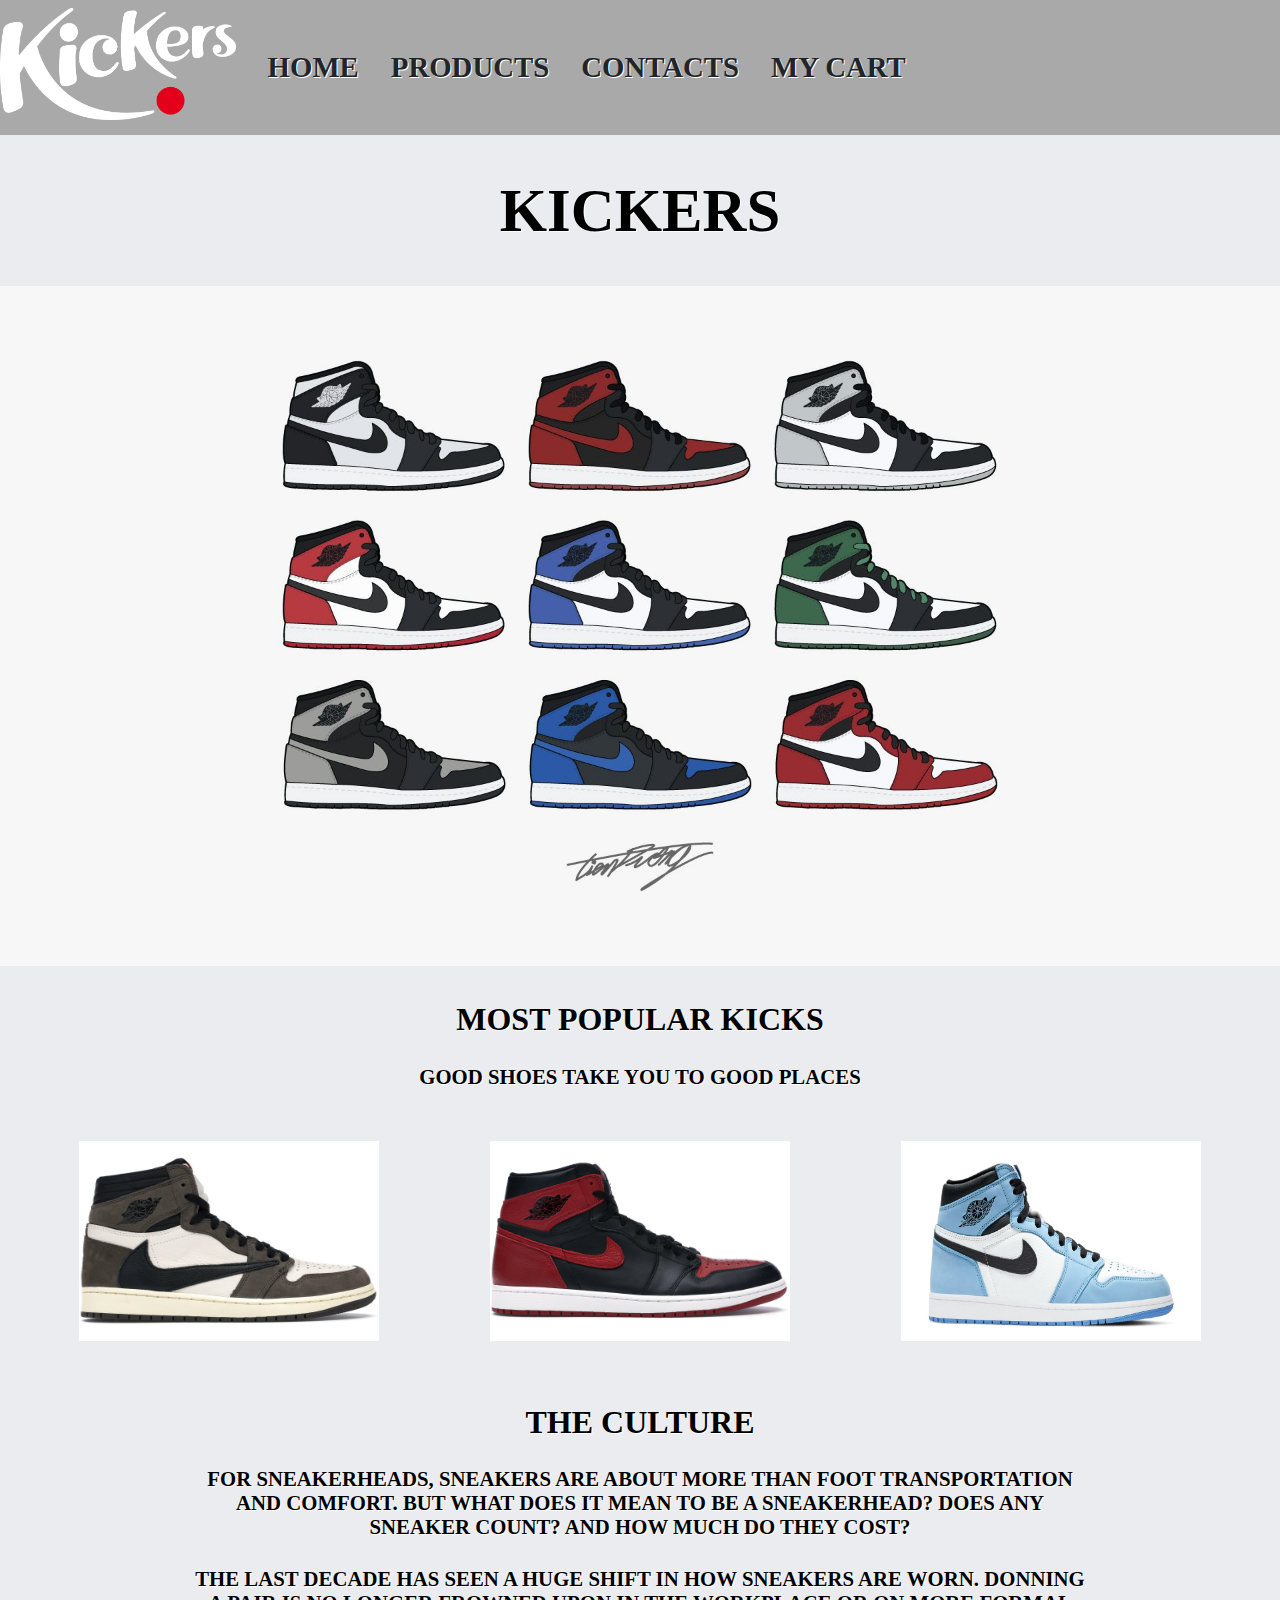
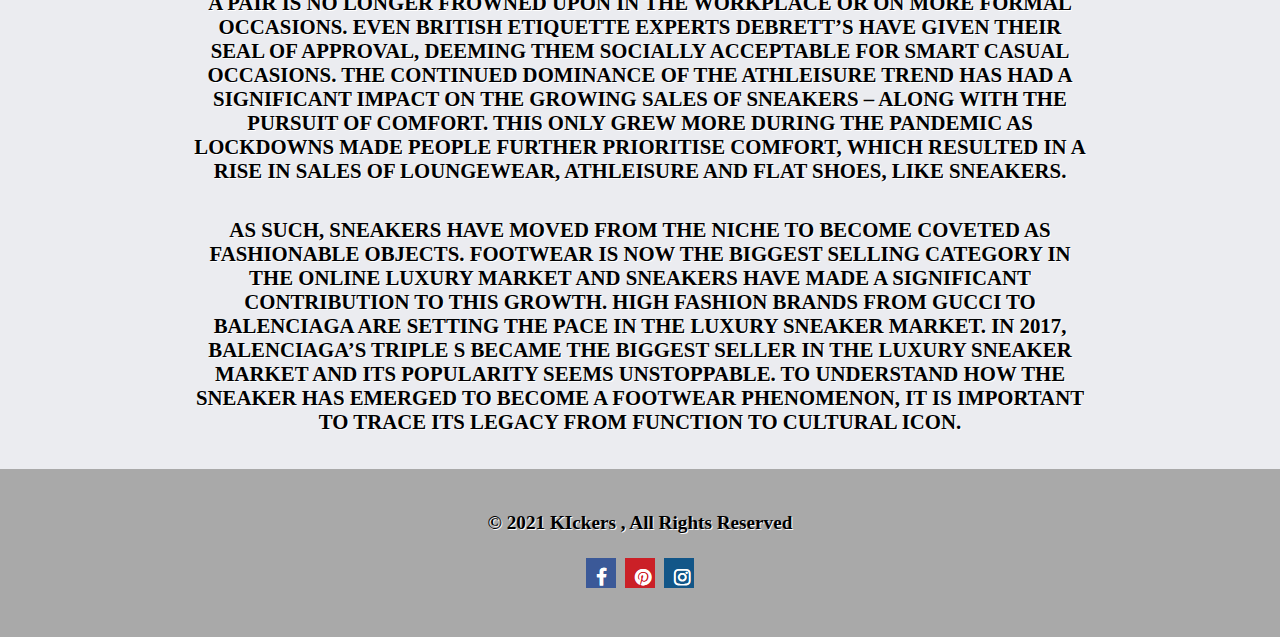
<file: index.html>
<!DOCTYPE html>
<html lang="en">
<head>
    <meta charset="UTF-8">
    <meta http-equiv="X-UA-Compatible" content="IE=edge">
    <meta name="viewport" content="width=device-width, initial-scale=1.0">
    <title>Document</title>
    <link rel="stylesheet" href="style.css"/>
</head>
<body>
    <nav class="navigation">
      <a href="index.html"><img src="assets/images/kickerlogo.png" alt="kicker logo"/></a>
      <a href="index.html">HOME</a>
      <a href="products.html">PRODUCTS</a>
      <a href="contacts.html">CONTACTS</a>
      <a href="Cart.html">MY CART</a>
    </nav>

    <header class="hero-header">
        <div>
          <h1>Kickers</h1>
        </div>
        <div>
          <img src="assets/images/background.jpeg" alt="sneakerhero"/>
        </div>
    </header>

    <h2 class="indexh2">Most Popular Kicks</h2>
    <h3 class="indexh3">Good shoes take you to good places</h3>
    <div class="indexcontainer">
        <div class="resourcesimages"><img src="assets/images/jordan11.webp" alt="resourcesimage1"></div>
        <div class="resourcesimages"><img src="assets/images/jordan12.webp" alt="resourcesimage1"></div>
        <div class="resourcesimages"><img src="assets/images/jordan2.jpeg" alt="resourcesimage1"></div>
    </div>

    <section>
        <h2 class="indexh2">The culture</h2>
        <h3 class="index-h3">For Sneakerheads, sneakers are about more than foot transportation and comfort. But what does it mean to be a Sneakerhead? Does any sneaker count? And how much do they cost?</h3>
        <h4 class="indexh4">The last decade has seen a huge shift in how sneakers are worn. Donning a pair is no longer frowned upon in the workplace or on more formal occasions. Even British etiquette experts Debrett’s have given their seal of approval, deeming them socially acceptable for smart casual occasions. The continued dominance of the athleisure trend has had a significant impact on the growing sales of sneakers – along with the pursuit of comfort. This only grew more during the pandemic as lockdowns made people further prioritise comfort, which resulted in a rise in sales of loungewear, athleisure and flat shoes, like sneakers.</h4>
        <h5 class="indexh5">As such, sneakers have moved from the niche to become coveted as fashionable objects. Footwear is now the biggest selling category in the online luxury market and sneakers have made a significant contribution to this growth. High fashion brands from Gucci to Balenciaga are setting the pace in the luxury sneaker market. In 2017, Balenciaga’s Triple S became the biggest seller in the luxury sneaker market and its popularity seems unstoppable. To understand how the sneaker has emerged to become a footwear phenomenon, it is important to trace its legacy from function to cultural icon.</h5>
        

    </section>

    <footer>
        <link rel="stylesheet" href="https://cdnjs.cloudflare.com/ajax/libs/font-awesome/4.7.0/css/font-awesome.min.css">
        <p><b>&copy; 2021 KIckers , All Rights Reserved</b></p>
        <a href="#" class="fa fa-facebook" aria-label="facebook"></a>
        <a href="#" class="fa fa-pinterest" aria-label="pinterest"></a>
        <a href="#" class="fa fa-instagram" aria-label="instagram"></a>
    </footer>
    
</body>
</html>
</file>
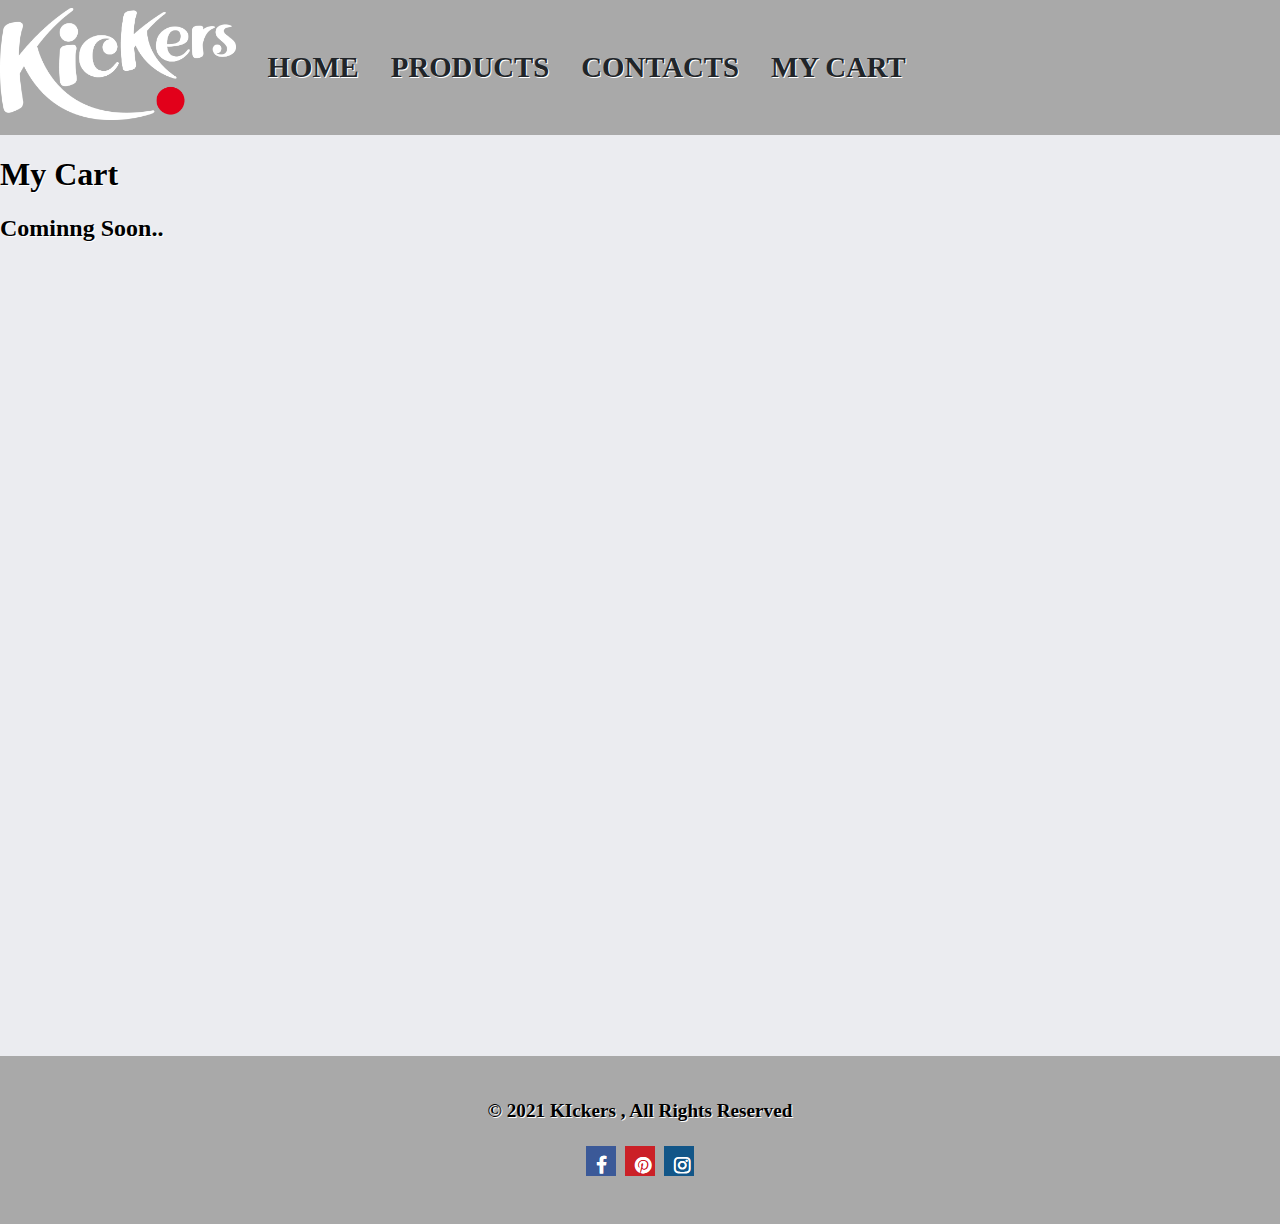
<file: cart.html>
<!DOCTYPE html>
<html lang="en">
<head>
    <meta charset="UTF-8">
    <meta http-equiv="X-UA-Compatible" content="IE=edge">
    <meta name="viewport" content="width=device-width, initial-scale=1.0">
    <title>Document</title>
    <link rel="stylesheet" href="style.css"/>
</head>
<body>
    <nav class="navigation">
        <a href="index.html"><img src="kickerlogo.png" alt="kicker logo"/></a>
        <a href="index.html">HOME</a>
        <a href="products.html">PRODUCTS</a>
        <a href="contacts.html">CONTACTS</a>
        <a href="Cart.html">MY CART</a>
      </nav>
    <div class="carttext">
        <header>
            <h1>My Cart</h1>
        </header>

        <article>
            <h2>
                Cominng Soon..
            </h2>
        </article>
    </div>    


    <footer>
        <link rel="stylesheet" href="https://cdnjs.cloudflare.com/ajax/libs/font-awesome/4.7.0/css/font-awesome.min.css">
        <p><b>&copy; 2021 KIckers , All Rights Reserved</b></p>
        <a href="#" class="fa fa-facebook" aria-label="facebook"></a>
        <a href="#" class="fa fa-pinterest" aria-label="pinterest"></a>
        <a href="#" class="fa fa-instagram" aria-label="instagram"></a>
    </footer>
</body>
</html>
</file>
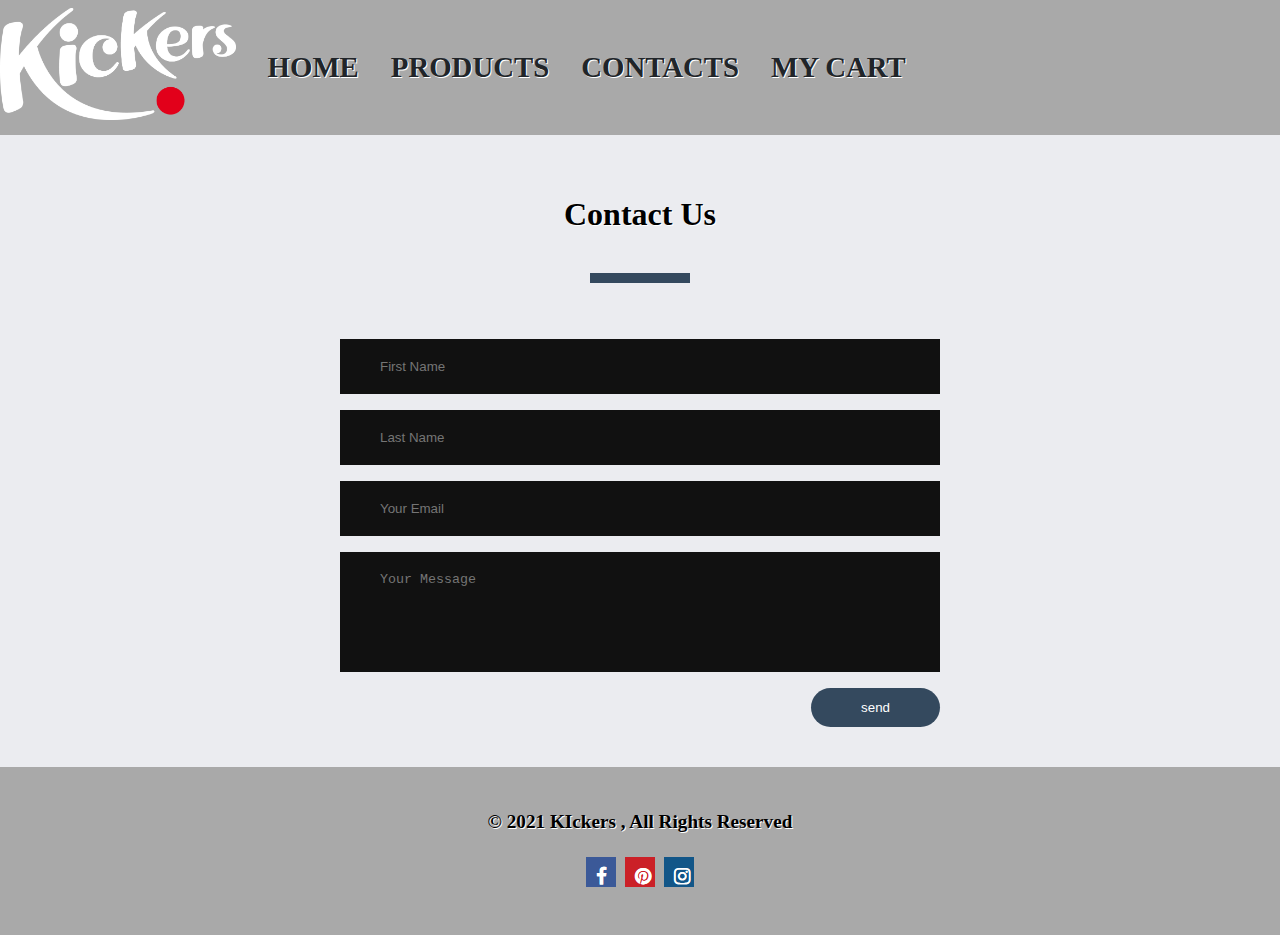
<file: contacts.html>
<!DOCTYPE html>
<html lang="en">
<head>
    <meta charset="UTF-8">
    <meta http-equiv="X-UA-Compatible" content="IE=edge">
    <meta name="viewport" content="width=device-width, initial-scale=1.0">
    <title>Document</title>
    <link rel="stylesheet" href="style.css"/>
</head>
<body>
    <nav class="navigation">
        <a href="index.html"><img src="assets/images/kickerlogo.png" alt="kicker logo"/></a>
        <a href="index.html">HOME</a>
        <a href="products.html">PRODUCTS</a>
        <a href="contacts.html">CONTACTS</a>
        <a href="Cart.html">MY CART</a>
      </nav>
      
      <div class="contact-section">
  
        <h1>Contact Us</h1>
         <div class="border"></div>
        <form class="contact-form" action="index.html" method="post">
          <input type="text" class="contact-form-text" placeholder="First Name">
          <input type="text" class="contact-form-text" placeholder="Last Name">
          <input type="email" class="contact-form-text" placeholder="Your Email">
          <textarea class="contact-form-text" placeholder="Your Message"></textarea>
        <input type="submit" class="contact-form-btn" value="send">
        </form>
      </div>

<footer>
    <link rel="stylesheet" href="https://cdnjs.cloudflare.com/ajax/libs/font-awesome/4.7.0/css/font-awesome.min.css">
    <p><b>&copy; 2021 KIckers , All Rights Reserved</b></p>
    <a href="#" class="fa fa-facebook" aria-label="facebook"></a>
    <a href="#" class="fa fa-pinterest" aria-label="pinterest"></a>
    <a href="#" class="fa fa-instagram" aria-label="instagram"></a>
</footer>
    
</body>
</html>
</file>
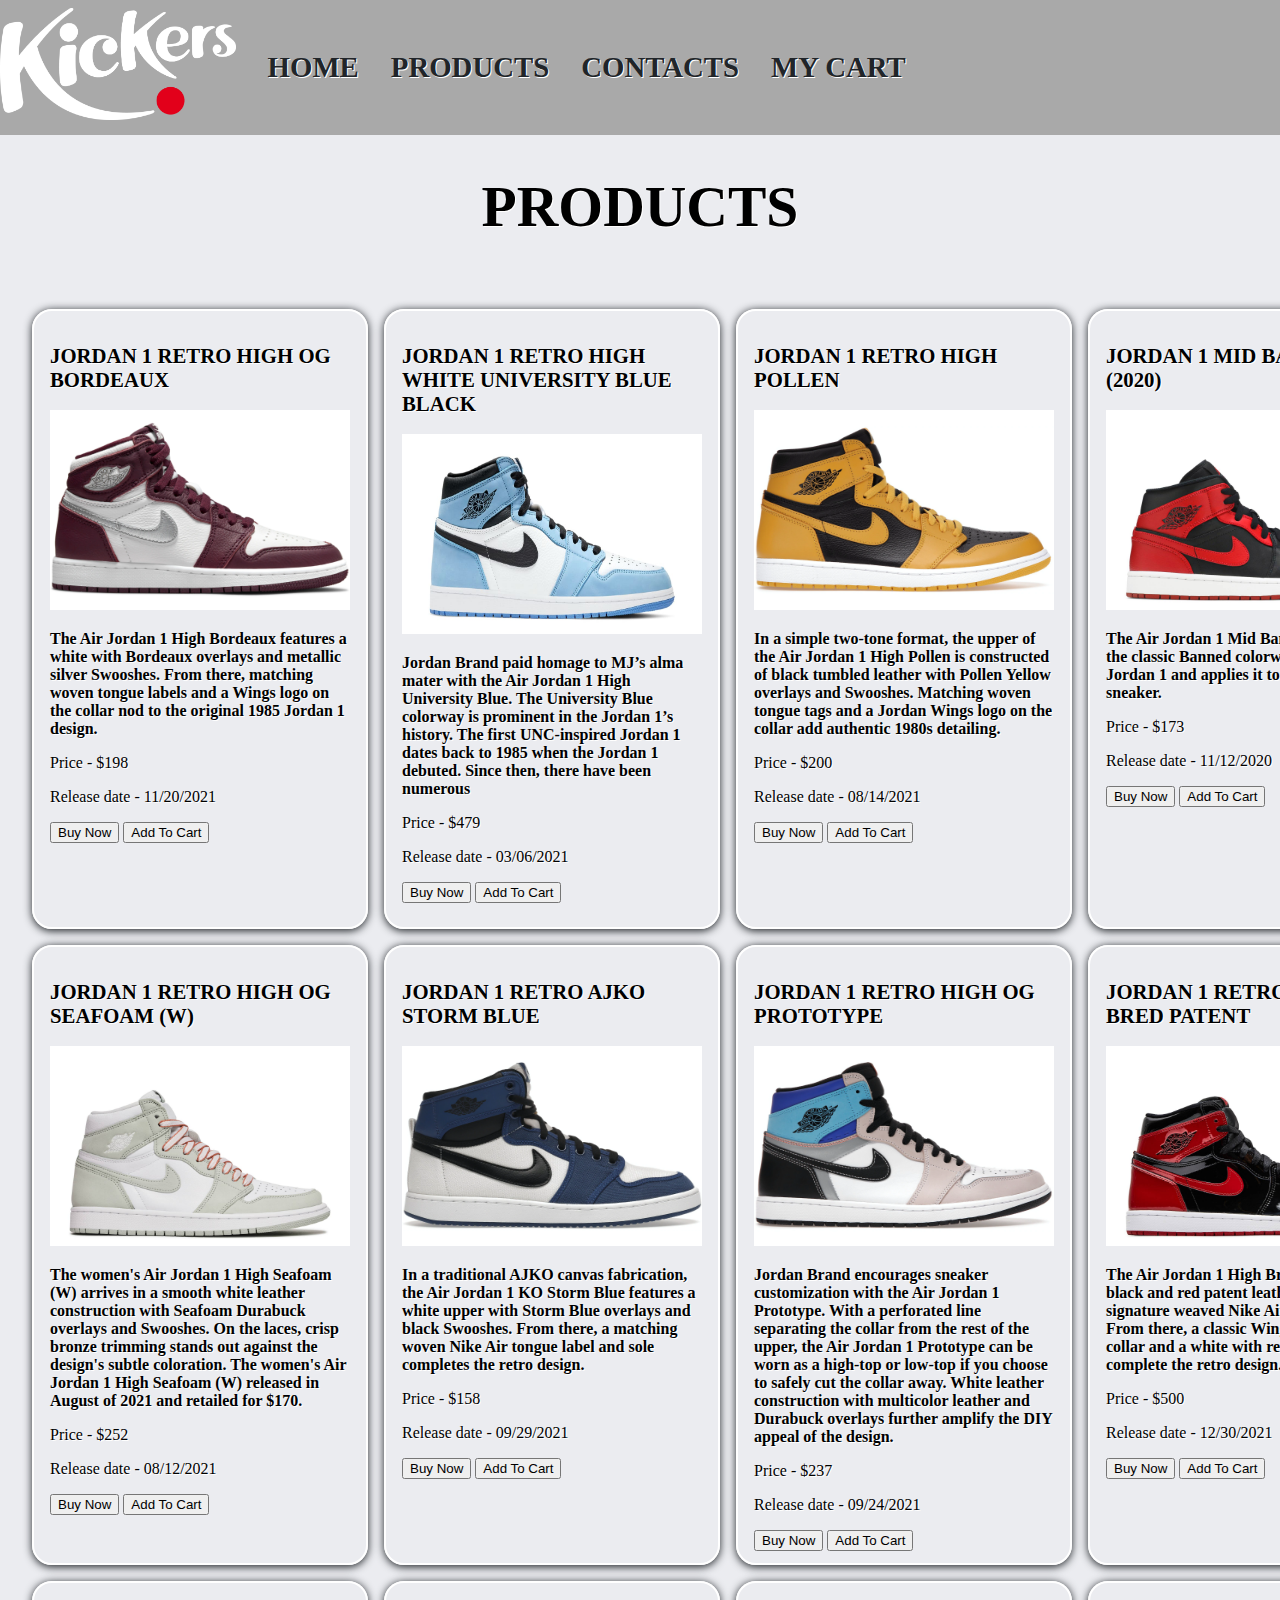
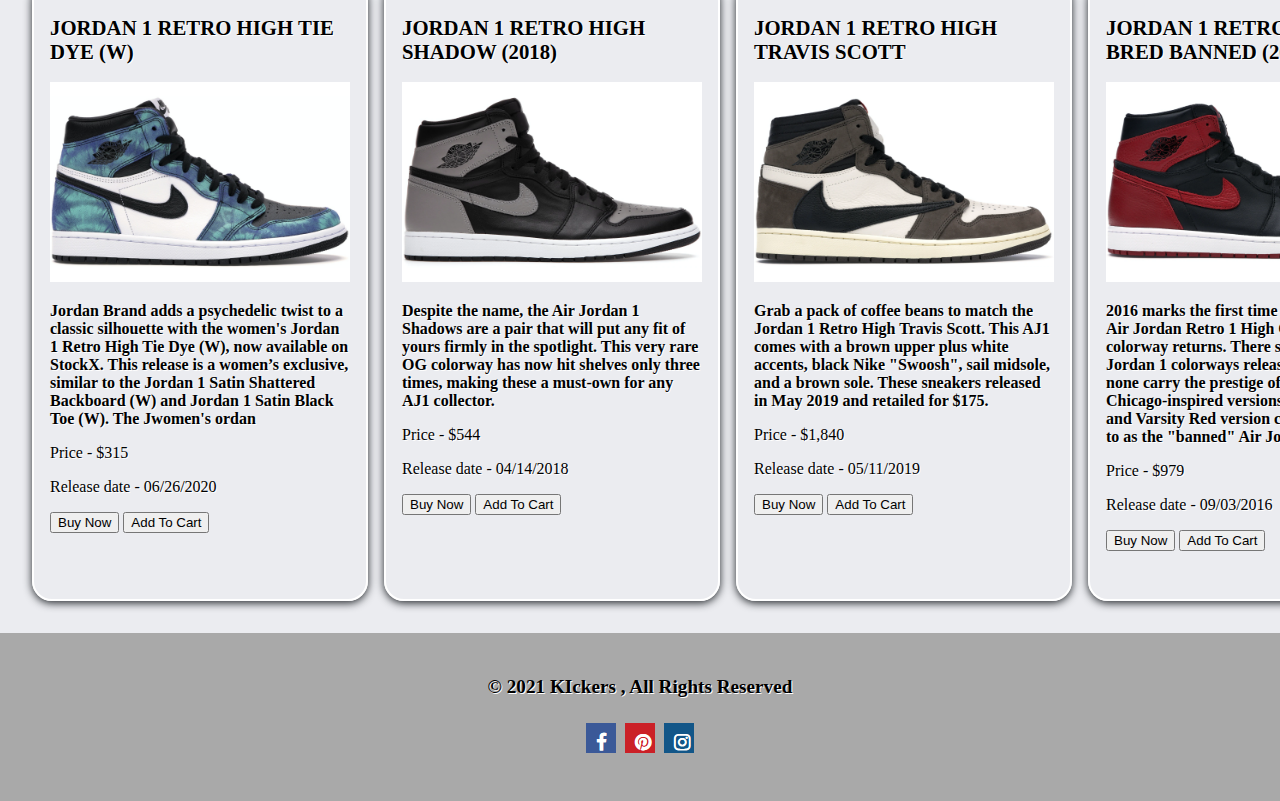
<file: products.html>
<!DOCTYPE html>
<html lang="en">
<head>
    <meta charset="UTF-8">
    <meta http-equiv="X-UA-Compatible" content="IE=edge">
    <meta name="viewport" content="width=device-width, initial-scale=1.0">
    <title>Document</title>
    <link rel="stylesheet" href="style.css"/>
</head>

<body>
    <nav class="navigation">
        <a href="index.html"><img src="assets/images/kickerlogo.png" alt="kicker logo"/></a>
        <a href="index.html">HOME</a>
        <a href="products.html">PRODUCTS</a>
        <a href="contacts.html">CONTACTS</a>
        <a href="Cart.html">MY CART</a>
      </nav>

    <header>
        <h1 class="productsh1">Products</h1>
    </header>

    <div class="productContainer">
        <div class="product1">
            <a href="https://stockx.com/air-jordan-1-retro-high-bordeaux">
                <h2 class="producth2">Jordan 1 Retro High OG Bordeaux</h2></a>
            <div class="resourcesimages"><img src="assets/images/air-jordan-1.webp" alt="jordan1"></div>
            <h3 class="producth3">The Air Jordan 1 High Bordeaux features a white with Bordeaux overlays and metallic silver Swooshes. From there, matching woven tongue labels and a Wings logo on the collar nod to the original 1985 Jordan 1 design.</h3>
            <p>Price - $198</p>
            <p>Release date - 11/20/2021</p>
            <button>Buy Now</button> <button>Add To Cart</button>
        </div>
        <div class="product1">
            <a href="https://stockx.com/air-jordan-1-retro-high-white-university-blue-black">
                <h2 class="producth2">Jordan 1 Retro High White University Blue Black</h2></a>
            <div class="resourcesimages"><img src="assets/images/jordan2.jpeg" alt="jordan2"></div>
            <h3 class="producth3">Jordan Brand paid homage to MJ’s alma mater with the Air Jordan 1 High University Blue. The University Blue colorway is prominent in the Jordan 1’s history. The first UNC-inspired Jordan 1 dates back to 1985 when the Jordan 1 debuted. Since then, there have been numerous</h3>
            <p>Price - $479</p>
            <p>Release date - 03/06/2021</p>
            <button>Buy Now</button> <button>Add To Cart</button>
        </div>
        <div class="product1">
            <a href="https://stockx.com/air-jordan-1-retro-high-pollen">
                <h2 class="producth2">Jordan 1 Retro High Pollen</h2></a>
            <div class="resourcesimages"><img src="assets/images/Air-Jordan-3.webp" alt="jordan3"></div>
            <h3 class="producth3">In a simple two-tone format, the upper of the Air Jordan 1 High Pollen is constructed of black tumbled leather with Pollen Yellow overlays and Swooshes. Matching woven tongue tags and a Jordan Wings logo on the collar add authentic 1980s detailing.</h3>
            <p>Price - $200</p>
            <p>Release date - 08/14/2021</p>
            <button>Buy Now</button> <button>Add To Cart</button>
        </div>
        <div class="product1">
            <a href="https://stockx.com/air-jordan-1-mid-banned-2020">
                <h2 class="producth2">Jordan 1 Mid Banned (2020)</h2></a>
            <div class="resourcesimages"><img src="assets/images/jordan-4.jpeg" alt="jordan4"></div>
            <h3 class="producth3">The Air Jordan 1 Mid Banned (2020) takes the classic Banned colorway of the high-top Jordan 1 and applies it to the mid-cut sneaker.</h3>
            <p>Price - $173</p>
            <p>Release date - 11/12/2020</p>
            <button>Buy Now</button> <button>Add To Cart</button>
        </div>
        <div class="product1">
            <a href="https://stockx.com/air-jordan-1-high-og-seafoam-w">
                <h2 class="producth2">Jordan 1 Retro High OG Seafoam (W)</h2></a>
            <div class="resourcesimages"><img src="assets/images/jordan5.jpeg" alt="jordan5"></div>
            <h3 class="producth3">The women's Air Jordan 1 High Seafoam (W) arrives in a smooth white leather construction with Seafoam Durabuck overlays and Swooshes. On the laces, crisp bronze trimming stands out against the design's subtle coloration. The women's Air Jordan 1 High Seafoam (W) released in August of 2021 and retailed for $170.</h3>
            <p>Price - $252</p>
            <p>Release date - 08/12/2021</p>
            <button>Buy Now</button> <button>Add To Cart</button>
        </div>
        <div class="product1">
            <a href="https://stockx.com/air-jordan-1-retro-ko-high-storm-blue">
                <h2 class="producth2">Jordan 1 Retro AJKO Storm Blue</h2></a>
            <div class="resourcesimages"><img src="assets/images/jordan6.webp" alt="jordan6"></div>
            <h3 class="producth3">In a traditional AJKO canvas fabrication, the Air Jordan 1 KO Storm Blue features a white upper with Storm Blue overlays and black Swooshes. From there, a matching woven Nike Air tongue label and sole completes the retro design.</h3>
            <p>Price - $158</p>
            <p>Release date - 09/29/2021</p>
            <button>Buy Now</button> <button>Add To Cart</button>
        </div>
        <div class="product1">
            <a href="https://stockx.com/air-jordan-1-high-og-prototype">
                <h2 class="producth2">Jordan 1 Retro High OG Prototype</h2></a>
            <div class="resourcesimages"><img src="assets/images/jordan7.webp" alt="jordan7"></div>
            <h3 class="producth3">Jordan Brand encourages sneaker customization with the Air Jordan 1 Prototype. With a perforated line separating the collar from the rest of the upper, the Air Jordan 1 Prototype can be worn as a high-top or low-top if you choose to safely cut the collar away. White leather construction with multicolor leather and Durabuck overlays further amplify the DIY appeal of the design.</h3>
            <p>Price - $237</p>
            <p>Release date - 09/24/2021</p>
            <button>Buy Now</button> <button>Add To Cart</button>
        </div>
        <div class="product1">
            <a href="https://stockx.com/air-jordan-1-retro-high-og-bred-patent">
                <h2 class="producth2">Jordan 1 Retro High OG Bred Patent</h2></a>
            <div class="resourcesimages"><img src="assets/images/jordan8.jpeg" alt="jordan8"></div>
            <h3 class="producth3">The Air Jordan 1 High Bred Patent features black and red patent leather upper with signature weaved Nike Air tongue labels. From there, a classic Wings logo on the collar and a white with red Air sole complete the retro design.</h3>
            <p>Price - $500</p>
            <p>Release date - 12/30/2021</p>
            <button>Buy Now</button> <button>Add To Cart</button>
        </div>
        <div class="product1">
            <a href="https://stockx.com/air-jordan-1-retro-high-tie-dye-w">
                <h2 class="producth2">Jordan 1 Retro High Tie Dye (W)</h2></a>
            <div class="resourcesimages"><img src="assets/images/jordan9.jpeg" alt="jordan9"></div>
            <h3 class="producth3">Jordan Brand adds a psychedelic twist to a classic silhouette with the women's Jordan 1 Retro High Tie Dye (W), now available on StockX. This release is a women’s exclusive, similar to the Jordan 1 Satin Shattered Backboard (W) and Jordan 1 Satin Black Toe (W). The Jwomen's ordan</h3>
            <p>Price - $315</p>
            <p>Release date - 06/26/2020</p>
            <button>Buy Now</button> <button>Add To Cart</button>
        </div>
        <div class="product1">
            <a href="https://stockx.com/air-jordan-1-retro-high-shadow-2018">
                <h2 class="producth2">Jordan 1 Retro High Shadow (2018)</h2></a>
            <div class="resourcesimages"><img src="assets/images/jordan10.webp" alt="jordan10"></div>
            <h3 class="producth3">Despite the name, the Air Jordan 1 Shadows are a pair that will put any fit of yours firmly in the spotlight. This very rare OG colorway has now hit shelves only three times, making these a must-own for any AJ1 collector.</h3>
            <p>Price - $544</p>
            <p>Release date - 04/14/2018</p>
            <button>Buy Now</button> <button>Add To Cart</button>
        </div>
        <div class="product1">
            <a href="https://stockx.com/air-jordan-1-retro-high-travis-scott">
                <h2 class="producth2">Jordan 1 Retro High Travis Scott</h2></a>
            <div class="resourcesimages"><img src="assets/images/jordan11.webp" alt="jordan11"></div>
            <h3 class="producth3">Grab a pack of coffee beans to match the Jordan 1 Retro High Travis Scott. This AJ1 comes with a brown upper plus white accents, black Nike "Swoosh", sail midsole, and a brown sole. These sneakers released in May 2019 and retailed for $175.</h3>
            <p>Price - $1,840</p>
            <p>Release date - 05/11/2019</p>
            <button>Buy Now</button> <button>Add To Cart</button>
        </div>
        <div class="product1">
            <a href="https://stockx.com/jordan-1-retro-bred-2016">
                <h2 class="producth2">Jordan 1 Retro High Bred Banned (2016)</h2></a>
            <div class="resourcesimages"><img src="assets/images/jordan12.webp" alt="jordan12"></div>
            <h3 class="producth3">2016 marks the first time in 3 years that the Air Jordan Retro 1 High OG "Bred" colorway returns. There seems to be Air Jordan 1 colorways released every year but none carry the prestige of the classic Chicago-inspired versions like the black and Varsity Red version commonly referred to as the "banned" Air Jordans.</h3>
            <p>Price - $979</p>
            <p>Release date - 09/03/2016</p>
            <button>Buy Now</button> <button>Add To Cart</button>
        </div>
    </div> 
  
  <footer>
    <link rel="stylesheet" href="https://cdnjs.cloudflare.com/ajax/libs/font-awesome/4.7.0/css/font-awesome.min.css">
    <p><b>&copy; 2021 KIckers , All Rights Reserved</b></p>
    <a href="#" class="fa fa-facebook" aria-label="facebook"></a>
    <a href="#" class="fa fa-pinterest" aria-label="pinterest"></a>
    <a href="#" class="fa fa-instagram" aria-label="instagram"></a>
</footer>

</body>
</html>
</file>
<file: style.css>
body{
    margin: 0;
    padding: 0;
    background-color: #ebecf0;
    text-shadow: 1px 1px white;
    font-family: 'Times New Roman', Times, serif;
    

}
/* home page */
.indexcontainer {
    display: grid;
    grid-template-columns: repeat(3, 1fr);
    grid-gap: 1em;
    padding: 2rem;
    margin: 0;
    justify-items: center;
}

.indexh2 {
    font-size: 2rem;
    text-align: center;
    text-transform: uppercase;
}

.indexh3 {
    font-size: 1.3rem;
    text-align: center;
    text-transform: uppercase;
}

.index-h3 {
    text-align: center;
    text-transform: uppercase;
    margin-right: auto;
    margin-left: auto;
    width: 70% ;
    font-size: 1.3rem;
}

.indexh4 {
    text-align: center;
    text-transform: uppercase;
    margin-right: auto;
    margin-left: auto;
    width: 70% ;
    font-size: 1.3rem;
}

.indexh5 {
    text-align: center;
    text-transform: uppercase;
    margin-right: auto;
    margin-left: auto;
    width: 70% ;
    font-size: 1.3rem;
}
.navigation img {
    height: 7rem;
    width: auto;
  }
/* Hero */

.hero-header {
    text-align: center;
    text-transform: uppercase;
    /* height: 60vh; */
    width: 100%;
    font-size: 1.9rem;
    /* margin-bottom: 450px; */
}

.hero-header img {
    width: 100%;
  }

/* Nav Bar */
.navigation {
    display: flex;
    justify-content: flex-start;
    align-items: center;
    gap: 2rem;
    background-color: darkgray;
    width: 100%;
    padding: 0.5rem 0rem;
    font-size: 1.8rem;
    font-weight: 500;
    list-style-type: none;
  }
  
  .navigation a:link,
  .navigation a:visited {
    text-decoration: none;
    text-transform: uppercase;
    font-weight: bold;
    color: #212529;
  }
  
  .navigation a:hover,
  .navigation a:active {
    padding: 0.5rem;
    border-radius: 0.5rem;
    transition-duration: 0.5s;
    background-color: lightgray;
  }

  /* Contacts page */

  .contact-section {
    background: url(https://www.lacesout.net/wp-content/uploads/2016/05/air-jordan-1-on-feet-retro-high-melo-gold-black.jpg) no-repeat center;
    background-size: cover;
    padding: 40px 0;
  }
  
  .contact-section h1 {
    text-align: center;
    color: rgb(0, 0, 0);
  }
  
  .border {
    width:100px;
    height: 10px;
    background: #34495e;
    margin: 40px auto;
  }
  
  .contact-form {
    max-width: 600px;
    margin: auto;
    padding: 0 10px;
    overflow: hidden;
  }
  
  .contact-form-text {
    display: block;
    width: 100%;
    box-sizing: border-box;
    margin: 16px 0;
    border: 0;
    background: #111;
    padding: 20px 40px;
    outline: none;
    color: #ddd;
    transition: 0.5s;
  }
  
  .contact-form-text:focus{
    box-shadow: 0 0 10px 4px #34495e;
  }
  
  textarea.contact-form-text{
    resize: none;
    height : 120px;
  }
  
  .contact-form-btn{
    float: right;
    border: 0;
    background: #34495e;
    color: #fff;
    padding: 12px 50px;
    border-radius: 20px;
    cursor: pointer;
    transition: 0.5s;
  }
  
  .contact-form-btn:hover{
    background: #2980b9;
    
  }


.productContainer {
    display: grid;
    grid-template-rows: repeat(3, 620px);
    grid-template-columns: repeat(4, 1fr);
    grid-gap: 1em;
    padding: 2rem;
    margin: 0; 
}

.productsh1{
    text-align: center;
    font-size: 3.6rem;
    text-transform: uppercase;
}

.producth2 {
    font-size: 1.3rem;
}

.producth3 {
    font-size: 1rem;
}

.product1 {
    padding: 1em;
    border: 2px solid white;
    border-radius: 20px;
    box-shadow: 0rem 0.1rem 0.5rem#212529;
}

.productContainer a:link,
.productContainer a:visited {
  text-transform: uppercase;
  text-decoration: none;
  color: black;
}
.productContainer a:hover,
.productContainer a:active {
  color: darkgray;
}

.product1 > img {
    height: 300px;
    width: 200px;
}

.resourcesimages img {
    height: 200px;
    width: 300px;
}

/* Cart page */

.carttext {
    width: 100vw;
    height: 100vh;
}

/* footer */
footer {
    padding: 1.5rem 0rem;
    width: 100%;
    background-color: darkgray;
    text-align: center;
    font-size: 1.2rem;
    bottom: 0;
    height: 120px;
    
}

.fa {
    padding: 10px;
    font-size: 30px;
    height: 10px;
    width: 10px;
    text-align: center;
    text-decoration: none;
    margin: 5px 2px;
}
  
.fa:hover {
      opacity: 0.7;
}
  
.fa-facebook {
    background: #3B5998;
    color: white;
    text-shadow: 0px 0px white;
}
  
.fa-pinterest {
    background: #cb2027;
    color: white;
    text-shadow: 0px 0px white;
}

.fa-instagram {
    background: #125688;
    color: white;
    text-shadow: 0px 0px white;
  }

  /* media queires */

  @media (max-width: 800px){
    .productContainer{
        grid-template-columns: repeat(2, 1fr);
  }
  .indexcontainer {
    grid-template-columns: repeat(1, 1fr);
  }
    .navigation {
    flex-direction: column;
    width: 100%;
}
  }

  @media (max-width: 400px){
    .productContainer{
        grid-template-columns: repeat(1, 1fr);
  }
  .indexcontainer {
    grid-template-columns: repeat(1, 1fr);
  }
  
}
</file>
